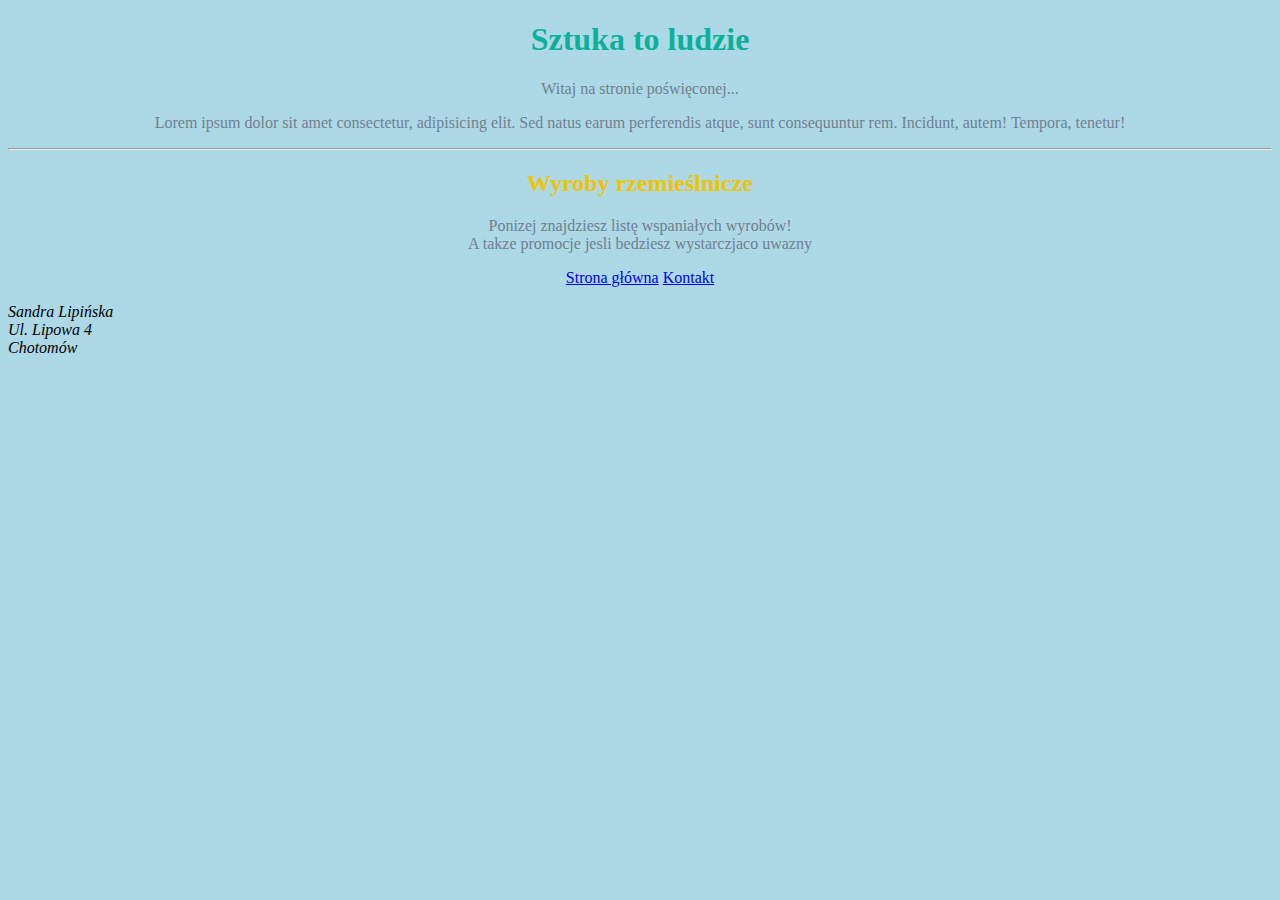
<file: index.html>
<!DOCTYPE html>
<html>
<head>
    <meta charset="UTF-8">
    <link rel="stylesheet" href="style.css">
</head>
<body>

<h1>Sztuka to ludzie</h1>
<p>
    Witaj na stronie poświęconej...
</p>
<p>
    Lorem ipsum dolor sit amet consectetur, adipisicing elit. Sed natus earum perferendis atque, sunt consequuntur rem. Incidunt, autem! Tempora, tenetur!
</p>
<hr>
<h2>Wyroby rzemieślnicze</h2>
<p>Ponizej znajdziesz listę wspaniałych wyrobów! <br> A takze promocje jesli bedziesz wystarczjaco uwazny</p>
<p>
    <a href="#">Strona główna</a>
    <a href="kontakt/index.html" >Kontakt</a>
</p>
<address>
Sandra Lipińska<br>
Ul. Lipowa 4<br>
Chotomów
</address>


</body>
</html>
</file>
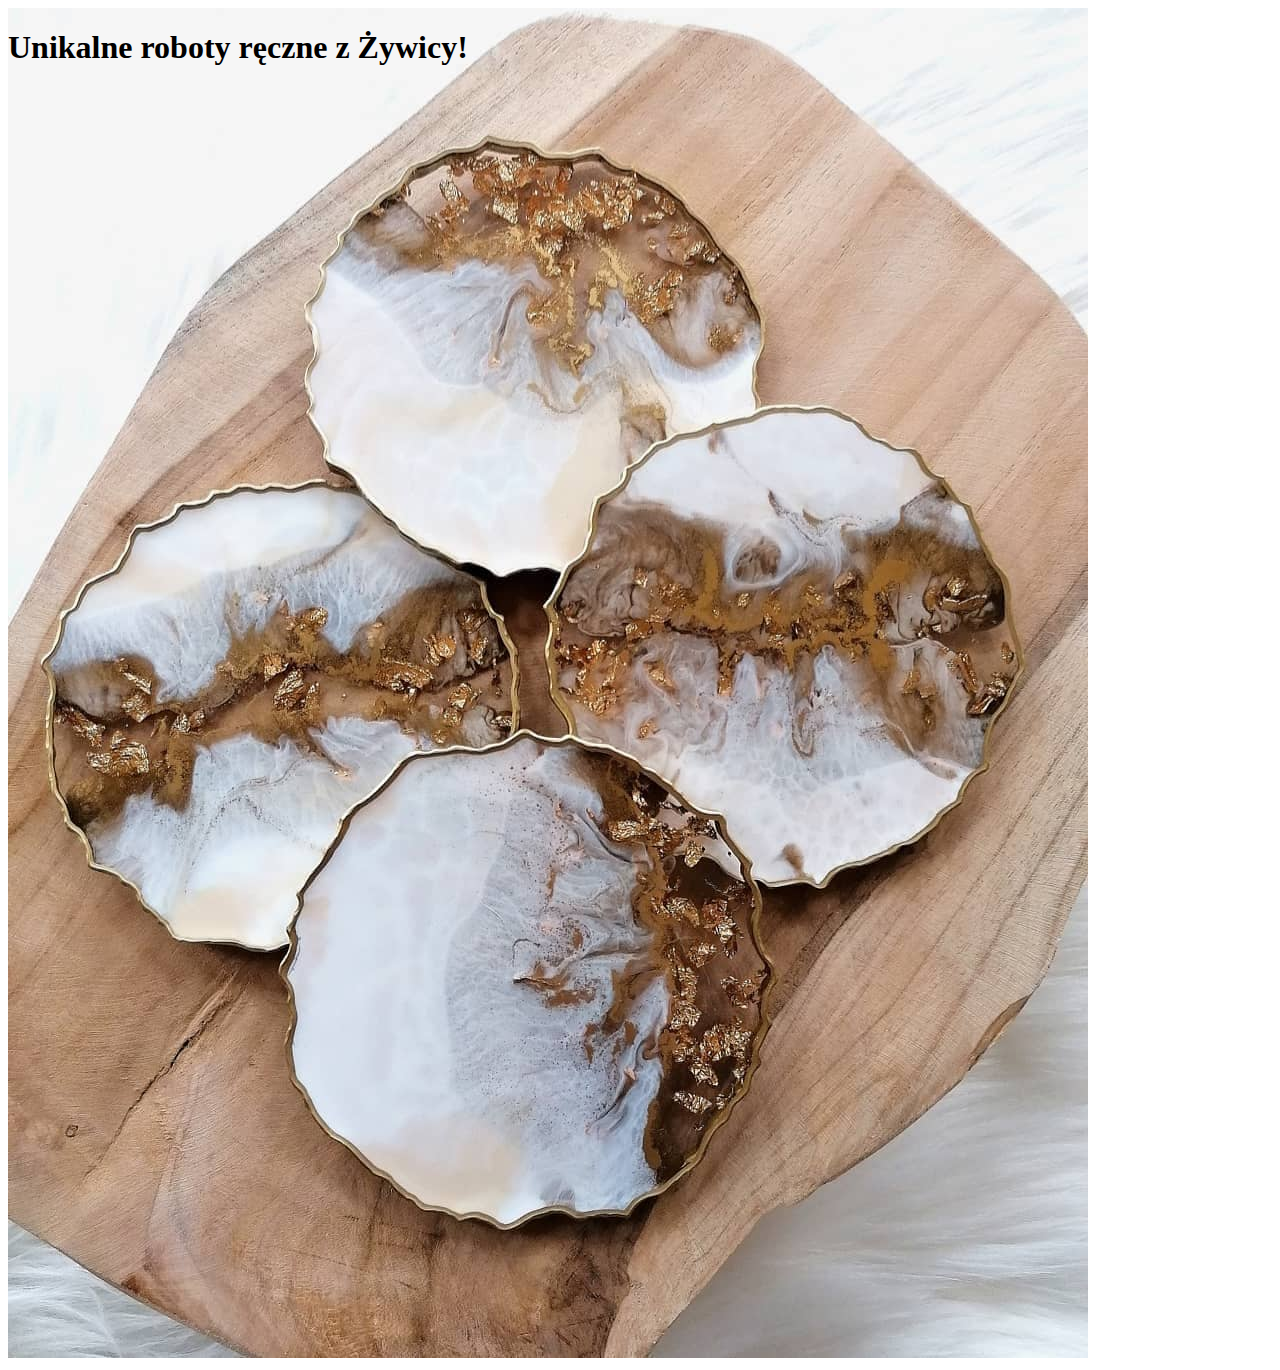
<file: kontakt/index.html>
<!DOCTYPE html>
<html>
<head>
    <meta charset="UTF-8">
    <link rel="stylesheet" href="style.css">
    <title>Prace Ręczne Z Żywicy</title>
</head>

<body>
    <h1 style="position: absolute; ;">Unikalne roboty ręczne z Żywicy!</h1>
    <script src="/kontakt/skrypt.js"></script>
    <div class="tlo">
        
        <img src="/grafiki/tło_strona1.jpeg" alt="tlo strony poczatkowej">
        
    </div>
</body>
</file>
<file: style.css>
body {
    background-color: lightblue;
  }
  
  h1 {
    color: rgb(13, 177, 155);
    text-align: center;
    size: 30px;
  }

  h2 {
    color:rgb(240, 197, 6);
    text-align: center;
    size: 24px;
  }

  p{
    color: slategrey;
    text-align: center;
    text-align: center;
  }
</file>
<file: kontakt/style.css>
body {
    background-color: none;
}

.tlo{
    background-image: image("/grafiki/tło_strona1.jpeg");
}
</file>
